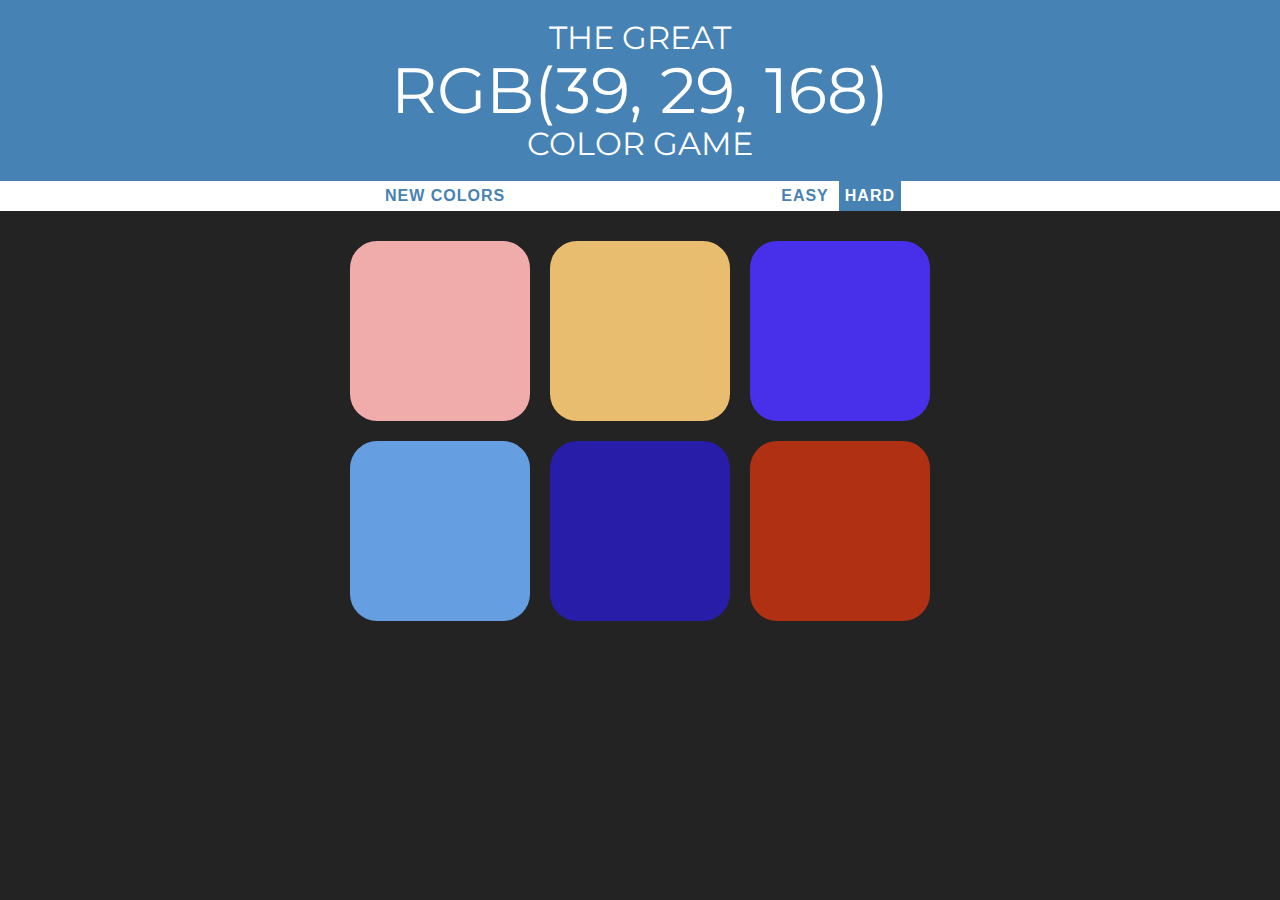
<file: index.html>
<html>
    <head>
        <title>ColorGame</title>
        <link rel="stylesheet" type="text/css" href="colorgame.css">
        <link href="https://fonts.googleapis.com/css?family=Montserrat&display=swap" rel="stylesheet">
    </head>
    <body>
        <h1>The Great
            <br>
            <span id="colorDisplay"> RGB</span>
            <br>
             Color Game</h1>

        <div id="stripe">
            <button>New Colors</button>
            <span id="message"></span>
            <button class="mode">Easy</button>
            <button class="mode selected">Hard</button>
        </div>

        <div id="container">
            <div class="square"></div>
            <div class="square"></div>
            <div class="square"></div>
            <div class="square"></div>
            <div class="square"></div>
            <div class="square"></div>
        </div>



    <script type="text/javascript" src="colorgame.js"></script>
    </body>
</html>
</file>
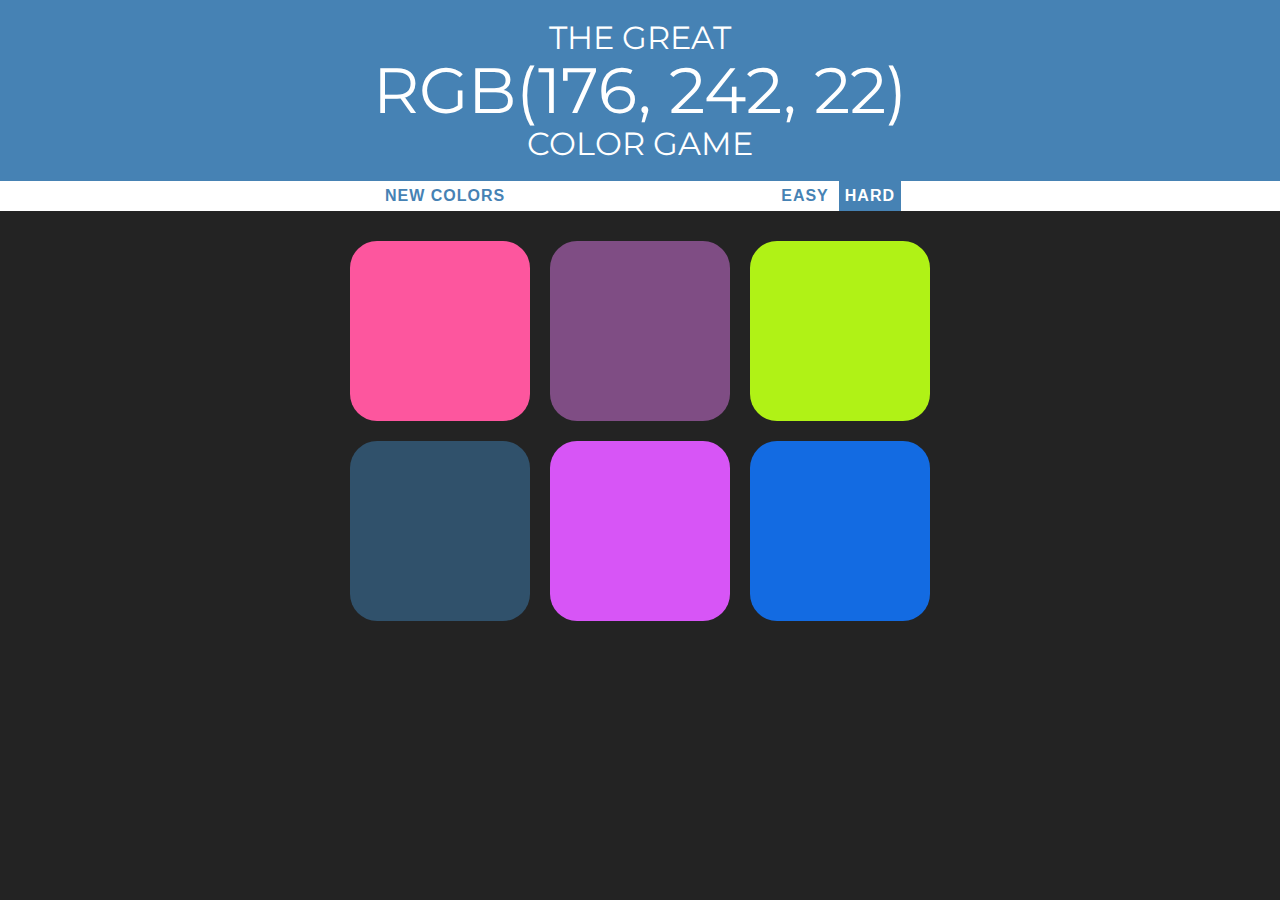
<file: colorgame.html>
<html>
    <head>
        <title>ColorGame</title>
        <link rel="stylesheet" type="text/css" href="colorgame.css">
        <link href="https://fonts.googleapis.com/css?family=Montserrat&display=swap" rel="stylesheet">
    </head>
    <body>
        <h1>The Great
            <br>
            <span id="colorDisplay"> RGB</span>
            <br>
             Color Game</h1>

        <div id="stripe">
            <button>New Colors</button>
            <span id="message"></span>
            <button class="mode">Easy</button>
            <button class="mode selected">Hard</button>
        </div>

        <div id="container">
            <div class="square"></div>
            <div class="square"></div>
            <div class="square"></div>
            <div class="square"></div>
            <div class="square"></div>
            <div class="square"></div>
        </div>



    <script type="text/javascript" src="colorgame.js"></script>
    </body>
</html>
</file>
<file: colorgame.css>
body{
    background-color: #232323;
    margin:0;
    font-family:"Montserrat","Avenir";
}

.square{
    width:30%;
    padding-bottom:30%;
    margin:1.66%;
    float:left;
    background-color:purple;
    border-radius:15%;
    transition: background 0.6s;
    -webkit-transition:background 0.6s;
    -moz-transition:background 0.6s;
}

#container{
    width:600px;
    margin:20px auto;
}
h1{
    text-align:center;
    line-height:1.1;
    padding: 20px 0;
    font-weight:normal;
    background: steelblue;
    margin:0;
    text-transform: uppercase;
    color:white;
}
#colorDisplay{
    font-size:200%;
}
#message{
    display:inline-block;
    width:20%;
}
#stripe{
    color:black;
    height:30px;
    background-color:white;
    text-align: center;

}
.selected{
    color:white;
    background-color: steelblue;
}

button{
    border:none;
    background: none;
    text-transform:uppercase;
    height:100%;
    font-weight:700;
    color:steelblue;
    letter-spacing:1px;
    font-size:inherit;
    transition:all 0.3s;
    -webkit-transition:all 0.6s;
    -moz-transition:all 0.6s;
    outline:none;
}

button:hover{
    color:white;
    background:steelblue;
}
</file>
